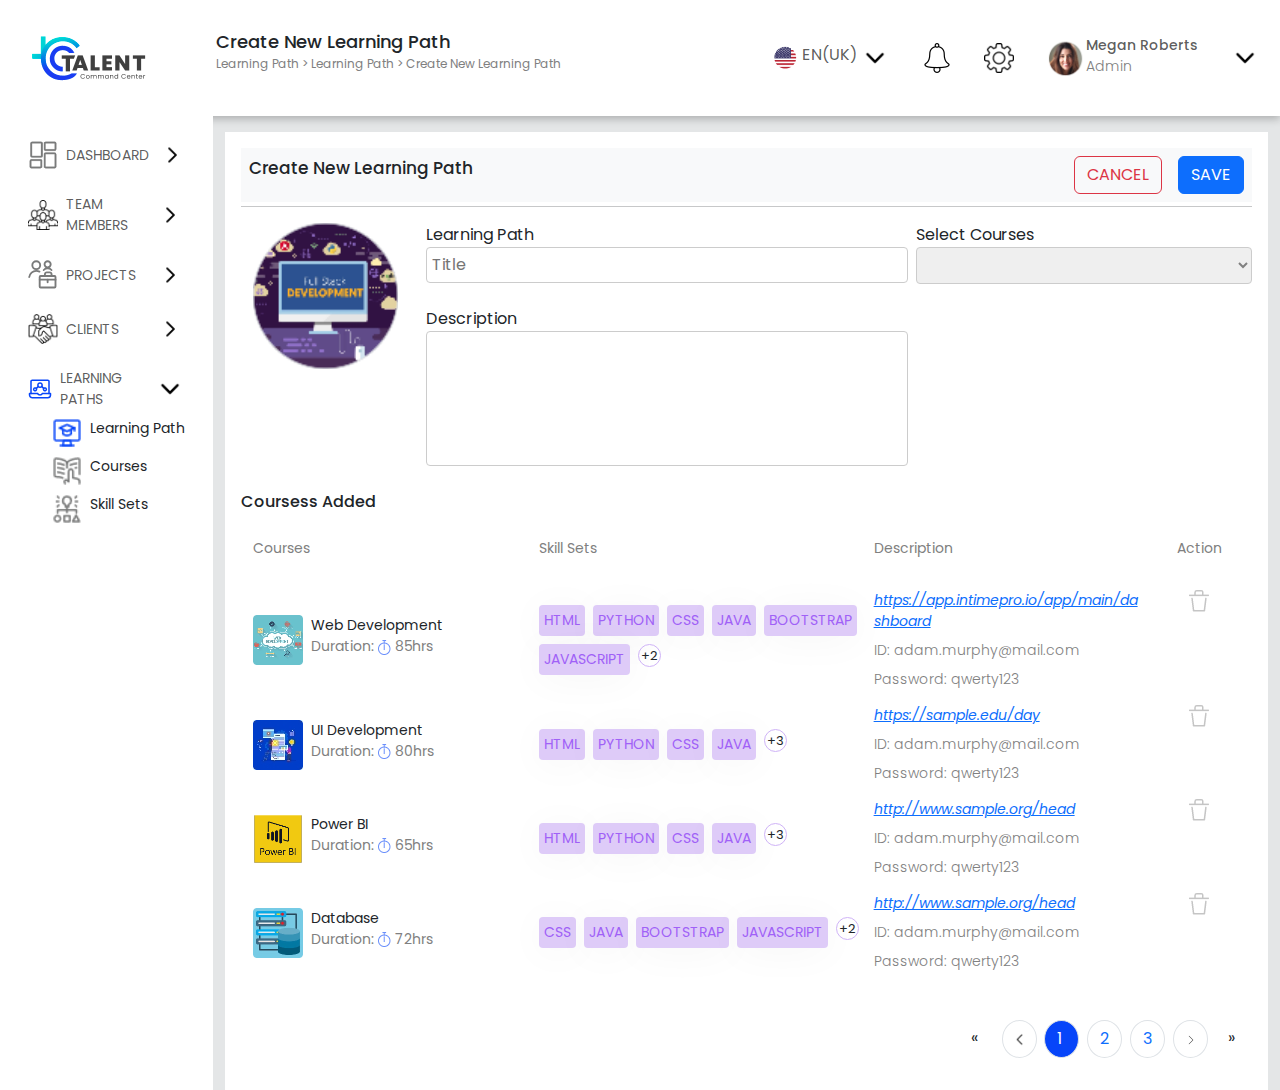
<file: index.html>
<!DOCTYPE html>
<html lang="en">

<head>
    <!-- BOOSTARP -->
    <link href="https://cdn.jsdelivr.net/npm/bootstrap@5.3.0/dist/css/bootstrap.min.css" rel="stylesheet">
    <!-- ----FONTFAMILY -->
    <link rel="preconnect" href="https://fonts.googleapis.com">
    <link rel="preconnect" href="https://fonts.gstatic.com" crossorigin>
    <link href="https://fonts.googleapis.com/css2?family=Poppins:ital,wght@0,100;0,200;0,300;0,400;0,500;0,600;0,700;0,800;0,900;1,100;1,200;1,300;1,400;1,500;1,600;1,700;1,800;1,900&display=swap" rel="stylesheet">
    <meta charset="UTF-8">
    <meta name="viewport" content="width=device-width, initial-scale=1.0">
    <title>Assignment_2</title>
    <link rel="stylesheet" href="style.css">
</head>

<body>
    <!-- --------------------TOPNAV------------------------------- -->
    <nav class="navbar  navbar-expand-lg navbar tnav">
        <div class="container-fluid d-flex">
            <a class="navbar-brand d-flex" href="#">
                <button class="navbar-toggler ms-1 me-1  d-block d-md-none " type="button" data-bs-toggle="collapse" 
                data-bs-target="#navbarNa">
                    <span class="navbar-toggler-icon"></span>
                </button>
                <div class="logo col-2">
                    <img src="images/logo_talent.png" alt="" srcset="">
                </div>
            </a>

            <div class="container ms-5 d-none d-md-block col-4">
                <p class="mb-0 navp">Create New Learning Path</p>
                <p class="navp2">Learning Path > Learning Path > Create New Learning Path</p>
            </div>

            <button class="navbar-toggler " type="button" data-bs-toggle="collapse" data-bs-target="#navbarNav">
                <span class="navbar-toggler-icon"></span>
            </button>

            <div class="collapse navbar-collapse" id="navbarNav">
                <ul
                    class="navbar-nav ms-auto d-flex flex-grow-1 flex-row align-items-start justify-content-end flex-sm-row align-items-lg-center gap-3 ">

                    <div class="nav-item">
                        <div class="images d-flex ima">
                            <a class="nav-link" href="seting.html">
                                <div class="images ima d-flex">
                                    <img src="images/flg.png" alt="" srcset="">
                                    <p style="margin: 0% 2px;">EN(UK)</p>
                                    <img src="images/down-chevron.png" alt="" srcset="">
                                </div>
                            </a>
                        </div>
                    </div>

                    <div class="nav-item">
                        <div class="images d-flex ima">
                            <a class="nav-link" href="seting.html">
                                <img src="images/icons8-notification-30.png" alt="" srcset="">
                            </a>
                        </div>
                    </div>

                    <div class="nav-item">
                        <div class="images d-flex ima">
                            <a class="nav-link" href="seting.html">
                                <img src="images/settings.png" alt="" srcset="">
                            </a>
                        </div>
                    </div>

                    <div class="nav-item">
                        <div class="images d-flex ima">
                            <a class="nav-link d-flex" href="seting.html">
                                <div class="images " style="width: 40px;">
                                    <img style="width: 100%;" src="images/image.png" alt="" srcset="">
                                </div>
                                <div class="megan">
                                    <span class="m1">Megan Roberts</span>
                                    <div>
                                        <span class="m2">Admin</span>
                                    </div>
                                </div>
                            </a>
                        </div>
                    </div>

                    <div class="nav-item">
                        <div class="images d-flex ima">
                            <a class="nav-link" href="seting.html">
                                <img src="images/down-chevron.png" alt="" srcset="">
                            </a>
                        </div>
                    </div>

                </ul>
            </div>
        </div>
    </nav>
   
    <!-----------------------------SideNav------------------------------->
   
    <div class="container-fluid  r1">
        <div class="row r1 d-flex ">
            <nav class="col-md-3 col-lg-2 navbar-expand-lg navbar sn  d-flex align-items-start p-2 " >
                <div class="container-fluid d-flex">

                    <button class="navbar-toggler ms-2 d-none d-md-block d-lg-none " type="button" data-bs-toggle="collapse" data-bs-target="#navbarNa">
                        <span class="navbar-toggler-icon"></span>
                    </button>

                <div class="col-12 d-flex flex-column align-items-start" >

                    <div class="collapse navbar-collapse ns  " id="navbarNa">
                        <ul
                        class="navbar-nav d-flex flex-column align-items-center justify-content-center gap-2 mt-2 ns  ">
                        
                            <div class="nav-item2">
                                <a class="nav-link" href="#">
                                    <div class="dash d-flex justify-content-between align-items-center gap-2">
                                        <img src="img/dashboard@2x.png" alt="" srcset="">
                                        <span>DASHBOARD</span>
                                        <div class="flex-grow-1">
                                            <img src="images/greater-than-symbol.png" alt="" srcset="">
                                        </div>
                                    </div>
                                </a>
                            </div>
                            <div class="nav-item2">
                                <a class="nav-link" href="seting.html">
                                    <div class="dash d-flex justify-content-between align-items-center gap-2">
                                        <img src="img/team.png" alt="" srcset="">
                                        <span>TEAM MEMBERS</span>
                                        <div class="flex-grow-1">
                                            <img src="images/greater-than-symbol.png" alt="" srcset="">
                                        </div>
                                    </div>
                                </a>
                            </div>
                            <div class="nav-item2">
                                <a class="nav-link" href="seting.html">
                                    <div class="dash d-flex justify-content-between align-items-center gap-2">
                                        <img src="img/dashboard.svg" alt="" srcset="">
                                        <span>PROJECTS</span>
                                        <div class="flex-grow-1">
                                            <img src="images/greater-than-symbol.png" alt="" srcset="">
                                        </div>
                                    </div>
                                </a>
                            </div>
                            <div class="nav-item2">
                                <a class="nav-link" href="seting.html">
                                    <div class="dash d-flex justify-content-between align-items-center gap-2">
                                        <img src="img/public-relation.png" alt="" srcset="">
                                        <span>CLIENTS</span>
                                        <div class="flex-grow-1">
                                            <img src="images/greater-than-symbol.png" alt="" srcset="">
                                        </div>
                                    </div>
                                </a>
                            </div>

                            <div class="nav-item2">
                                <a class="nav-link" href="seting.html">
                                    <div class="dash d-flex justify-content-between align-items-center gap-2">
                                        <img src="img/Learn_path2.png" alt="" srcset="">
                                        <span>LEARNING PATHS</span>
                                        <div class="flex-grow-1">
                                            <img src="images/down-chevron.png" alt="" srcset="">
                                        </div>
                                    </div>
                                </a>
                                <div class="d-flex flex-column gap-2 mx-2 mb-2">
                                    <div class=" dash d-flex gap-2 ms-4">
                                        <img src="img/learn_path.png" alt="" srcset="">
                                        <span>Learning Path</span>
                                        
                                    </div>
                                    <div class=" dash d-flex gap-2 ms-4">
                                        <img src="img/courses.png" alt="" srcset="">
                                        <span>Courses</span>
                                    </div>
                                    <div class=" dash d-flex gap-2 ms-4">
                                        <img src="img/skill.png" alt="" srcset="">
                                        <span>Skill Sets</span>
                                    </div>
                                </div>
                            </div>
                            
                            
                        </ul>
                    </div>
                </div>
            </div>
            </nav>

<!---------------------------------MainBody--------------------------------------- -->

            <div class="col-md-7 col-lg-9 flex-grow-1 mainform">
                
     
                <div class="mainarea  mt-3  p-3">
                    <div class="mainhead d-flex justify-content-between bg-light ">
                        <div class="mob p-2">
                            <span>
                                <p class="mb-0 navp" style="font-size: 17px;">Create New Learning Path</p>
                            </span>
                        </div>
    
                        <div class="d-flex p-2 gap-3 justify-content-center align-items-center">
                            <!-- <button class="bt cancel" type="submit">CANCEL</button> -->
                            <!-- <button class="bt savebt" type="submit">SAVE</button> -->
                            <button type="button" class="btn btn-outline-danger">CANCEL</button>
                            <button type="button" class="btn btn-primary savebt">SAVE</button>
                        </div>
                    </div>
                    <hr class="my-1">
                    <div class="profile col-12 d-flex flex-md-row flex-column gap-3 mt-3">

                        <div class="photo  col-2 d-flex  justify-content-center ">
                            <div class="photo1  col-2 d-flex justify-content-center">
                                <img src="img/Full_stack.png" alt="">
                            </div>
                        </div>

                        <div class="data flex-grow-1 d-flex gap-2">
                            <div class=" flex-grow-1 d-flex flex-column fname firstname">
                                <label class="required" for="">Learning Path</label>
                                <input type="text" placeholder="Title">

                                <div class=" flex-grow-1 d-flex flex-column  femail mt-4">
                                    <label class="required" for="">Description</label>
                                    <textarea name="" id=""></textarea>
                                    <!-- <input type="text"> -->
                                </div>
                            </div>

                            <div class=" flex-grow-1 d-flex flex-column fname lastname">
                                <label class="required" for="">Select Courses </label>
                                <select name="" id="" > 
                                    <option></option>
                                    <option value="">UI Development</option>
                                    <option value="">Web Development</option>
                                    <option value="">Database</option>
                                    <option value="">Azure</option>
                                    <option value="">UX Development</option>
                                    <option value="">Power BI</option>
                                    <option value="">Web Development</option>
                                </select>
                            </div>
                        </div>
                    </div>
                    
<!-----------------------GRID_Area------------------------------>
    
            <div class="d-flex d-lg-none d-block align-items-center my-4 ms-2 course">
                <span>Coursess Added</span> <!-- Span -->
            </div>  
<!-- ---------------Card_for_md_Screen------------------------------ -->
            <div class="container-fluid  d-lg-none d-flex mt-4 flex-wrap justify-content-center">
                <div class="card my-1" style="width: 18rem;">
                <!-- <img src="img/web_dev.png" class="card-img-top" alt="..."> -->
                <div class="card-body">
                    <h3 class="card-title">Web Development</h3>
                    <h6>Skill Sets</h6>
                <div class="d-flex flex-wrap card-text gap-2 W-100">
                                
                    <div class="skills">
                        <p>HTML</p>
                    </div>
                    <div  class="skills">
                        <p>PYTHON</p>
             
                     </div>
                    <div  class="skills">
                        <p>CSS</p>

                    </div>
            <div  class="skills">
                <p>JAVA</p>
    
            </div>
            <div  class="skills">
                <p>BOOTSTARP</p>
                
            </div>
        </div>

        <div class="d-flex flex-column pass card-text">
        <h6 class="mb-0 mt-2">Description</h6>
            <a href="#">https://app.intimepro.io/app/main/dashboard</a>
            <p class="mb-0">ID: adam.murphy@mail.com</p>
            <p class="mb-0">Password: qwerty123</p>
        </div>
        </div>
      </div>
      
      <div class="card my-1" style="width: 18rem;">
        <!-- <img src="img/web_dev.png" class="card-img-top" alt="..."> -->
        <div class="card-body">
          <h3 class="card-title">UI Development</h3>
          <h6>Skill Sets</h6>
          <div class="d-flex flex-wrap card-text gap-2 W-100">
                                
            <div class="skills">
                <p>HTML</p>
            </div>
            <div  class="skills">
                <p>PYTHON</p>
             
            </div>
            <div  class="skills">
                <p>CSS</p>

            </div>
            <div  class="skills">
                <p>JAVA</p>
    
            </div>
        </div>

        <div class="d-flex flex-column pass card-text">
        <h6 class="mb-0 mt-2">Description</h6>
            <a href="#">http://www.sample.rdu/day</a>
            <p class="mb-0">ID: adam.murphy@mail.com</p>
            <p class="mb-0">Password: qwerty123</p>
        </div>
        </div>
      </div>
      
      <div class="card" style="width: 18rem;">
        <!-- <img src="img/web_dev.png" class="card-img-top" alt="..."> -->
        <div class="card-body">
          <h3 class="card-title">Power BI</h3>
          <h6>Skill Sets</h6>
          <div class="d-flex flex-wrap card-text gap-2 W-100">
                                
            <div class="skills">
                <p>HTML</p>
            </div>
            <div  class="skills">
                <p>PYTHON</p>
             
            </div>
            <div  class="skills">
                <p>CSS</p>

            </div>
            <div  class="skills">
                <p>JAVA</p>
    
            </div>
          
        </div>

        <div class="d-flex flex-column pass card-text">
        <h6 class="mb-0 mt-2">Description</h6>
            <a href="#">https://app.intimepro.io/app/main/dashboard</a>
            <p class="mb-0">ID: adam.murphy@mail.com</p>
            <p class="mb-0">Password: qwerty123</p>
        </div>
        </div>
      </div>
      <div class="card" style="width: 18rem;">
        <!-- <img src="img/web_dev.png" class="card-img-top" alt="..."> -->
        <div class="card-body">
          <h3 class="card-title">Database</h3>
          <h6>Skill Sets</h6>
          <div class="d-flex flex-wrap card-text gap-2 W-100">
                                
            <div  class="skills">
                <p>CSS</p>

            </div>
            <div  class="skills">
                <p>JAVA</p>
    
            </div>
            <div  class="skills">
                <p>BOOTSTARP</p>
                
            </div>
        </div>

        <div class="d-flex flex-column pass card-text">
        <h6 class="mb-0 mt-2">Description</h6>
            <a href="#">http://www.sample.org/head</a>
            <p class="mb-0">ID: adam.murphy@mail.com</p>
            <p class="mb-0">Password: qwerty123</p>
        </div>
        </div>
      </div>
</div>
<!-- ---------------------------Grif_lg_screen--------------------------->
                    
                    <div class="d-flex d-none d-lg-block align-items-center my-4 course">
                        <span>Coursess Added</span> <!-- Span -->
                    </div>
                    
                <div class="container cont d-none d-lg-grid ">

                        <div class="form">
                            <div>
                                <p>Courses</p>
                            </div>
                        </div>

                        <div class="form ">
                            <div>
                                <p>Skill Sets</p>
                            </div>
                        </div>

                        <div class="form ">
                            <div>
                                <p>Description</p>
                            </div>
                        </div>

                        <div class="form d-flex justify-content-center">
                            <div>
                                <p>Action</p>
                            </div>
                        </div>
                  
                        <div class="form_details d-flex justify-content-start align-items-center">
                            <div class="d-flex gap-2">
                                <div class="">
                                    <img src="img/web_dev.png" alt="" srcset="">
                                </div>

                                <div class=" d-flex flex-column flex-wrap ">
                                    <div><p class="mb-0">Web Development</p></div>
                                    <div><span>Duration: </span><img src="img/timer.png" alt=""> <span>85hrs</span></div>
                                </div>
                            </div>
                        </div>
             
                        <div class="form_details d-flex justify-content-start    align-items-center">
                            <div class="d-flex gap-2 flex-wrap">
                                
                                <div class="skills">
                                    <span>HTML</span>
                                </div>
                                <div  class="skills">
                                    <span>PYTHON</span>
                                </div>
                                <div  class="skills">
                                    <span>CSS</span>
                                </div>
                                <div  class="skills">
                                    <span>JAVA</span>
                                </div>
                                <div  class="skills">
                                    <span>BOOTSTRAP</span>
                                </div>
                                <div  class="skills">
                                    <span>JAVASCRIPT</span>
                                </div>
                                <div  class="skill2 d-flex justify-content-center align-items-center">
                                    <p class="skills2 mb-0">+2</p>
                                </div>
                            </div>
                         </div>
                        
                        <div class="form_details ">
                            <div class="d-flex  flex-column gap-2 pass flex-wrap">
                                <a href="#">https://app.intimepro.io/app/main/dashboard</a>
                                <p class="mb-0">ID: adam.murphy@mail.com</p>
                                <p class="mb-0">Password: qwerty123</p>
                            </div>
                        </div>

                        <div class="form_details d-flex justify-content-center align-items-start flex-wrap">
                            <img src="img/delete.png" alt="">
                        </div>
                        
                        <div class="form_details d-flex justify-content-start align-items-center">
                            <div class="d-flex gap-2">
                                <div class="">
                                    <img src="img/Group 192701.jpg" alt="" srcset="">
                                </div>

                                <div class="">
                                    <div><p class="mb-0">UI Development</p></div>
                                    <div><span>Duration: </span><img src="img/timer.png" alt=""> <span>80hrs</span></div>
                                </div>
                            </div>
                        </div>
             
                        <div class="form_details d-flex justify-content-start align-items-center">
                            <div class="d-flex gap-2 ">
                                
                                <div class="skills">
                                    <span>HTML</span>
                                </div>
                                <div  class="skills">
                                    <span>PYTHON</span>
                                </div>
                                <div  class="skills">
                                    <span>CSS</span>
                                </div>
                                <div  class="skills">
                                    <span>JAVA</span>
                                </div>
                        
                                <div  class="skill2 d-flex justify-content-center align-items-center">
                                    <p class="skills2 mb-0">+3</p>
                                </div>
                            </div>
                         </div>
                        
                        <div class="form_details">
                            <div class="d-flex flex-column gap-2 pass flex-wrap">
                                <a href="#">https://sample.edu/day</a>
                                <p class="mb-0">ID: adam.murphy@mail.com</p>
                                <p class="mb-0">Password: qwerty123</p>
                            </div>
                        </div>

                        <div class="form_details d-flex justify-content-center align-items-start flex-wrap">
                            <img src="img/delete.png" alt="">
                        </div>
                        <div class="form_details d-flex justify-content-start align-items-center">
                            <div class="d-flex gap-2">
                                <div class="">
                                    <img src="img/power_bi.png" alt="" srcset="">
                                </div>

                                <div class="">
                                    <div><p class="mb-0">Power BI</p></div>
                                    <div><span>Duration: </span><img src="img/timer.png" alt=""> <span>65hrs</span></div>
                                </div>
                            </div>
                        </div>
             
                        <div class="form_details d-flex justify-content-start align-items-center">
                            <div class="d-flex gap-2 ">
                                
                                <div class="skills">
                                    <span>HTML</span>
                                </div>
                                <div  class="skills">
                                    <span>PYTHON</span>
                                </div>
                                <div  class="skills">
                                    <span>CSS</span>
                                </div>
                                <div  class="skills">
                                    <span>JAVA</span>
                                </div>
                          
                                <div  class="skill2 d-flex justify-content-center align-items-center">
                                    <p class="skills2 mb-0">+3</p>
                                </div>
                            </div>
                         </div>
                        
                        <div class="form_details">
                            <div class="d-flex flex-column gap-2 pass flex-wrap">
                                <a href="#">http://www.sample.org/head</a>
                                <p class="mb-0">ID: adam.murphy@mail.com</p>
                                <p class="mb-0">Password: qwerty123</p>
                            </div>
                        </div>

                        <div class="form_details d-flex justify-content-center align-items-start flex-wrap">
                            <img src="img/delete.png" alt="">
                        </div>
                        <div class="form_details d-flex justify-content-start align-items-center">
                            <div class="d-flex gap-2">
                                <div class="">
                                    <img src="img/database.png" alt="" srcset="">
                                </div>

                                <div class="">
                                    <div><p class="mb-0">Database</p></div>
                                    <div><span>Duration: </span><img src="img/timer.png" alt=""> <span>72hrs</span></div>
                                </div>
                            </div>
                        </div>
             
                        <div class="form_details d-flex justify-content-start align-items-center">
                            <div class="d-flex gap-2 ">
                                
                                <div  class="skills">
                                    <span>CSS</span>
                                </div>
                                <div  class="skills">
                                    <span>JAVA</span>
                                </div>
                                <div  class="skills">
                                    <span>BOOTSTRAP</span>
                                </div>
                                <div  class="skills">
                                    <span>JAVASCRIPT</span>
                                </div>
                                <div  class="skill2 d-flex justify-content-center align-items-center">
                                    <p class="skills2 mb-0">+2</p>
                                </div>
                            </div>
                         </div>
                        
                        <div class="form_details">
                            <div class="d-flex flex-column gap-2 pass flex-wrap ">
                                <a href="#">http://www.sample.org/head</a>
                                <p class="mb-0">ID: adam.murphy@mail.com</p>
                                <p class="mb-0">Password: qwerty123</p>
                            </div>
                        </div>

                        <div class="form_details d-flex justify-content-center align-items-start flex-wrap">
                            <img src="img/delete.png" alt="">
                        </div>
                </div>
                
<!-- ------------------Pagignation----------------------- -->

                <nav aria-label="Page navigation example" class="mt-5 d-flex flex-wrap" style="float:right">
                    <ul class="pagination justify-content-end gap-2 pageing">
                      
                        <li class="page-item">
                            <a class="page-link" href="#" aria-label="Previous">
                              <span aria-hidden="true" class="text-dark">&laquo;</span>
                            </a>
                          </li>
                     
                        <li class="page-item  d-flex justify-content-center">
                            <a class="page-link pp d-flex justify-content-center align-items-center"><img src="img/left-chevron.png" alt=""></a>
                       </li>

                      <li class="page-item p"><a class="page-link p1" href="#">1</a></li>
                      <li class="page-item p"><a class="page-link" href="#">2</a></li>
                      <li class="page-item p"><a class="page-link" href="#">3</a></li>
                     
                      <li class="page-item ">
                        <a class="page-link"><img src="img/icons8-right-chevron-10.png" alt=""></a>
                      </li>
                      
                      <li class="page-item">
                        <a class="page-link" href="#" aria-label="Next">
                            <span aria-hidden="true" class="text-dark ">&raquo;</span>
                          </a>
                      </li>
                    </ul>
                  </nav>

            </div>
        </div>
    </div>
    </div>
    </div>

</body>
<script src="https://cdn.jsdelivr.net/npm/bootstrap@5.3.0/dist/js/bootstrap.bundle.min.js"></script>
</html>
</file>
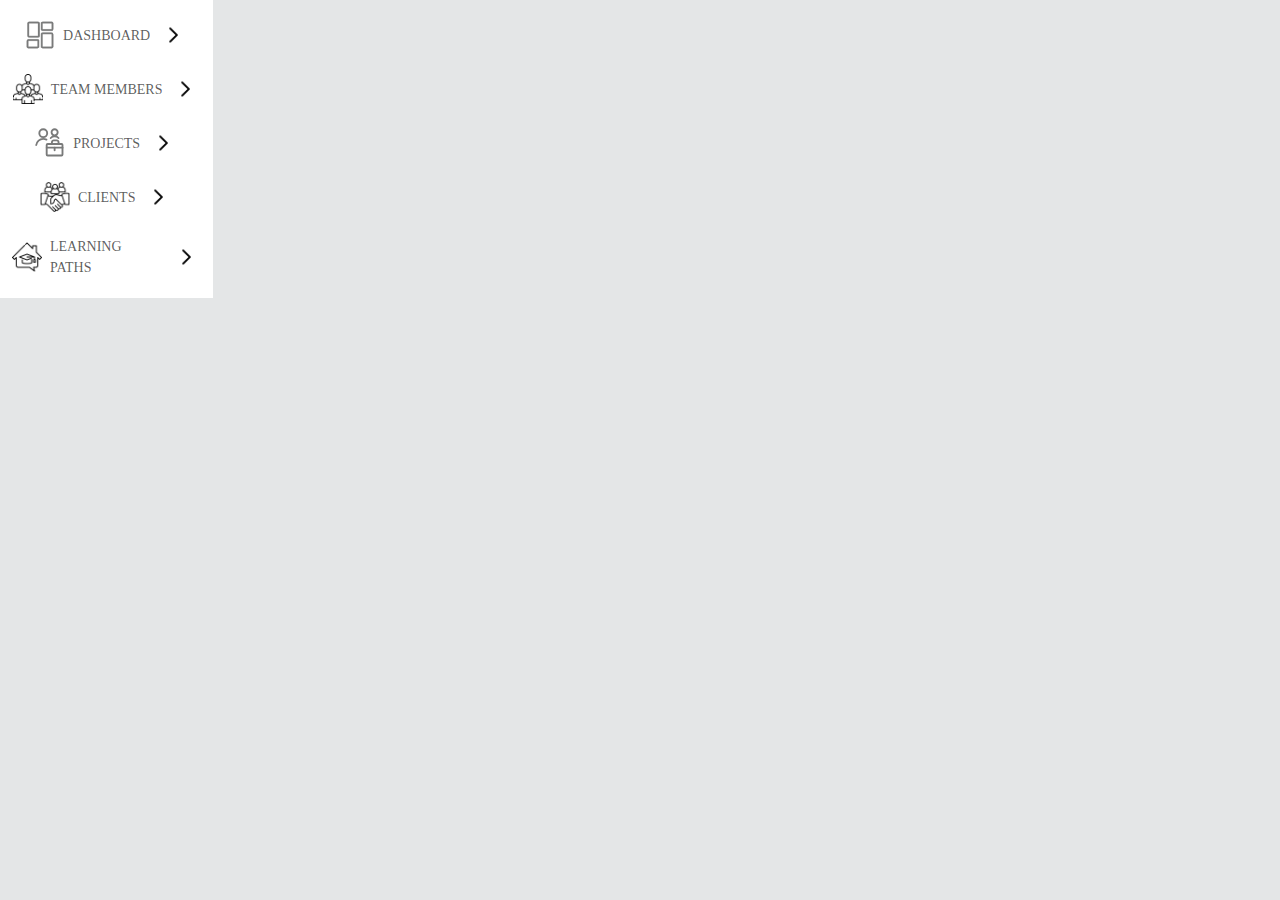
<file: FF.html>
<!DOCTYPE html>
<html lang="en">
<head>
    <meta charset="UTF-8">
    <link href="https://cdn.jsdelivr.net/npm/bootstrap@5.3.0/dist/css/bootstrap.min.css" rel="stylesheet">
<link rel="stylesheet" href="style.css">
    <meta name="viewport" content="width=device-width, initial-scale=1.0">
    <title>Document</title>
</head>
<body>

    <nav class="navbar-expand-lg navbar col-2  ">

        <button class="navbar-toggler " type="button" data-bs-toggle="collapse" data-bs-target="#navbarNav">
            <span class="navbar-toggler-icon"></span>
        </button>
        
        <div class="col-12 d-flex flex-column align-items-center">
        
            <div class="collapse navbar-collapse ns" id="navbarNav">
                <ul class="navbar-nav d-flex flex-column align-items-center justify-content-center gap-2 p-1 ns ">

                    <div class="nav-item">
                            <a class="nav-link" href="seting.html">     
                                <div class="dash d-flex justify-content-between align-items-center gap-2">
                                    <img src="img/dashboard@2x.png" alt="" srcset="">
                                    <span>DASHBOARD</span>
                                    <div class="flex-grow-1">
                                        <img  src="images/greater-than-symbol.png" alt="" srcset="">
                                    </div>
                                </div>
                        </a>
                    </div>
                    <div class="nav-item">
                            <a class="nav-link" href="seting.html">     
                                <div class="dash d-flex justify-content-between align-items-center gap-2">
                                    <img src="img/team.png" alt="" srcset="">
                                    <span>TEAM MEMBERS</span>
                                    <div class="flex-grow-1">
                                        <img  src="images/greater-than-symbol.png" alt="" srcset="">
                                    </div>
                                </div>
                        </a>
                    </div>
                    <div class="nav-item">
                            <a class="nav-link" href="seting.html">     
                                <div class="dash d-flex justify-content-between align-items-center gap-2">
                                    <img src="img/dashboard.svg" alt="" srcset="">
                                    <span>PROJECTS</span>
                                    <div class="flex-grow-1">
                                        <img  src="images/greater-than-symbol.png" alt="" srcset="">
                                    </div>
                                </div>
                        </a>
                    </div>
                    <div class="nav-item">
                            <a class="nav-link" href="seting.html">     
                                <div class="dash d-flex justify-content-between align-items-center gap-2">
                                    <img src="img/public-relation.png" alt="" srcset="">
                                    <span>CLIENTS</span>
                                    <div class="flex-grow-1">
                                        <img  src="images/greater-than-symbol.png" alt="" srcset="">
                                    </div>
                                </div>
                        </a>
                    </div>

                    <div class="nav-item">
                            <a class="nav-link" href="seting.html">     
                                <div class="dash d-flex justify-content-between align-items-center gap-2">
                                    <img src="img/online-education.png" alt="" srcset="">
                                    <span>LEARNING PATHS</span>
                                    <div class="flex-grow-1">
                                        <img  src="images/greater-than-symbol.png" alt="" srcset="">
                                    </div>
                                </div>
                        </a>
                    </div>

                </ul>
            </div>
        </div>
    </nav>

    
</body>
<script src="https://cdn.jsdelivr.net/npm/bootstrap@5.3.0/dist/js/bootstrap.bundle.min.js"></script>

</html>
</file>
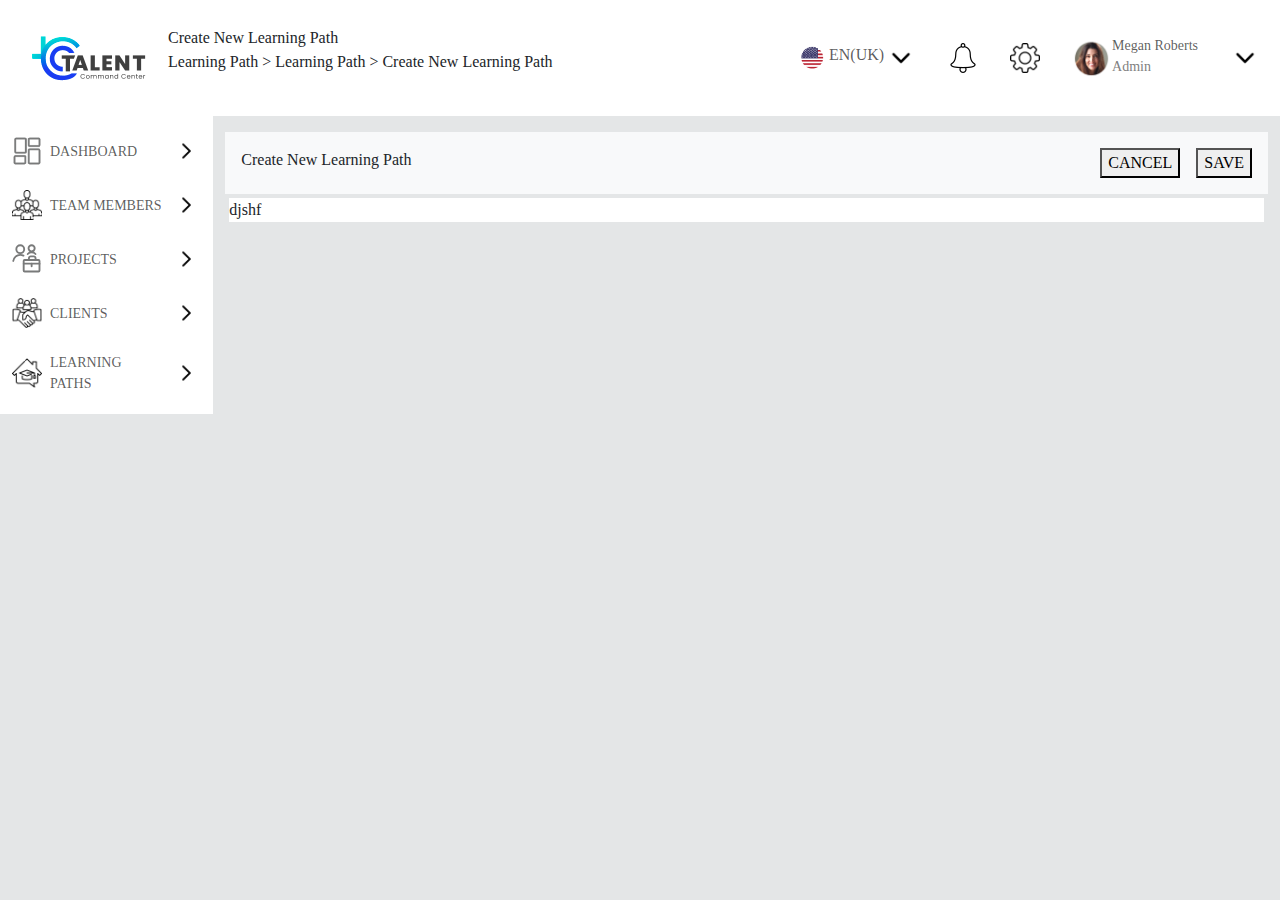
<file: index1.html>
<!DOCTYPE html>
<html lang="en">
<head>
    <!-- BOOSTARP -->
    <link href="https://cdn.jsdelivr.net/npm/bootstrap@5.3.0/dist/css/bootstrap.min.css" rel="stylesheet">
    <meta charset="UTF-8">
    <meta name="viewport" content="width=device-width, initial-scale=1.0">
    <title>Assignment_2</title>
    <link rel="stylesheet" href="style.css">
</head>

<body>
<!-- --------------------TOPNAV------------------------------- -->
    <nav class="navbar navbar-expand-lg navbar">
        <div class="container-fluid d-flex">
         <a class="navbar-brand" href="#">  

            <div class="logo col-1">
                <img src="images/logo_talent.png" alt="" srcset="">
            </div>
         </a>
        
         <div class="container col-4">
            <p class="mb-0">Create New Learning Path</p> 
            <p>Learning Path > Learning Path > Create New Learning Path</p>
         </div>
        
            <button class="navbar-toggler" type="button" data-bs-toggle="collapse" data-bs-target="#navbarNav">
                <span class="navbar-toggler-icon"></span>
            </button>

            <div class="collapse navbar-collapse" id="navbarNav">
                <ul class="navbar-nav ms-auto d-flex flex-row align-items-start justify-content-center flex-sm-row align-items-lg-center gap-3 ">

                    <div class="nav-item">
                        <div class="images d-flex ima">
                            <a class="nav-link" href="seting.html">     
                                <div class="images ima d-flex">
                                    <img src="images/flg.png" alt="" srcset="">
                                    <p style="margin: 0% 2px;">EN(UK)</p>
                                    <img src="images/down-chevron.png" alt="" srcset="">
                                </div>
                        </a>
                        </div>
                    </div>

                    <div class="nav-item">
                        <div class="images d-flex ima">
                            <a class="nav-link" href="seting.html">     
                            <img src="images/icons8-notification-30.png" alt="" srcset="">
                        </a>
                        </div>
                    </div>
                    
                    <div class="nav-item">
                        <div class="images d-flex ima">
                            <a class="nav-link" href="seting.html">     
                            <img src="images/settings.png" alt="" srcset="">
                        </a>
                        </div>
                    </div>
                    
                    <div class="nav-item">
                        <div class="images d-flex ima">
                            <a class="nav-link d-flex" href="seting.html">     
                                <div class="images " style="width: 40px;">
                                    <img style="width: 100%;" src="images/image.png" alt="" srcset="">
                                </div>
                                <div class="megan">
                                    <span class="m1" >Megan Roberts</span>
                                    <div>
                                        <span class="m2" >Admin</span>
                                    </div>
                                </div>
                            </a>
                        </div>
                    </div>

                    <div class="nav-item">
                        <div class="images d-flex ima">
                            <a class="nav-link" href="seting.html">     
                                <img src="images/down-chevron.png" alt="" srcset="">
                        </a>
                        </div>
                    </div>
                    
                </ul>
            </div>
        </div>
    </nav>
<!-- ---------------SideNav----------------------- -->
<div class="container-fluid">
    <div class="row">
        <nav class="col-md-3 col-lg-2 navbar-expand-lg navbar ">

            <button class="navbar-toggler " type="button" data-bs-toggle="collapse" data-bs-target="#navbarNa">
                <span class="navbar-toggler-icon"></span>
            </button>
            
            <div class="col-12 d-flex flex-column align-items-center">
            
                <div class="collapse navbar-collapse ns" id="navbarNa">
                    <ul class="navbar-nav d-flex flex-column align-items-center justify-content-center gap-2 p-1 ns ">
    
                        <div class="nav-item2">
                                <a class="nav-link" href="#">     
                                    <div class="dash d-flex justify-content-between align-items-center gap-2">
                                        <img src="img/dashboard@2x.png" alt="" srcset="">
                                        <span>DASHBOARD</span>
                                        <div class="flex-grow-1">
                                            <img  src="images/greater-than-symbol.png" alt="" srcset="">
                                        </div>
                                    </div>
                            </a>
                        </div>
                        <div class="nav-item2">
                                <a class="nav-link" href="seting.html">     
                                    <div class="dash d-flex justify-content-between align-items-center gap-2">
                                        <img src="img/team.png" alt="" srcset="">
                                        <span>TEAM MEMBERS</span>
                                        <div class="flex-grow-1">
                                            <img  src="images/greater-than-symbol.png" alt="" srcset="">
                                        </div>
                                    </div>
                            </a>
                        </div>
                        <div class="nav-item2">
                                <a class="nav-link" href="seting.html">     
                                    <div class="dash d-flex justify-content-between align-items-center gap-2">
                                        <img src="img/dashboard.svg" alt="" srcset="">
                                        <span>PROJECTS</span>
                                        <div class="flex-grow-1">
                                            <img  src="images/greater-than-symbol.png" alt="" srcset="">
                                        </div>
                                    </div>
                            </a>
                        </div>
                        <div class="nav-item2">
                                <a class="nav-link" href="seting.html">     
                                    <div class="dash d-flex justify-content-between align-items-center gap-2">
                                        <img src="img/public-relation.png" alt="" srcset="">
                                        <span>CLIENTS</span>
                                        <div class="flex-grow-1">
                                            <img  src="images/greater-than-symbol.png" alt="" srcset="">
                                        </div>
                                    </div>
                            </a>
                        </div>
    
                        <div class="nav-item2">
                                <a class="nav-link" href="seting.html">     
                                    <div class="dash d-flex justify-content-between align-items-center gap-2">
                                        <img src="img/online-education.png" alt="" srcset="">
                                        <span>LEARNING PATHS</span>
                                        <div class="flex-grow-1">
                                            <img  src="images/greater-than-symbol.png" alt="" srcset="">
                                        </div>
                                    </div>
                            </a>
                        </div>
    
                    </ul>
                </div>
            </div>
        </nav>

<!-- --------------------------------MainBody--------------------------------------- -->
<div class="col-md-7 col-lg-9 flex-grow-1 mainform">

    <div class="mainhead d-flex justify-content-between bg-light mt-3">
        <div class="mob p-3" >
            <span><p class="mb-0">Create New Learning Path</p></span>
        </div>
        
        <div class="d-flex p-3 gap-3 justify-content-center align-items-center">
            <button class="bt cancel" type="submit">CANCEL</button>
            <button class="bt savebt" type="submit">SAVE</button>
        </div>
        <!-- <hr class="mb-1 mt-0"> -->
        </div>
        <div class="mainarea mx-1 mt-1 my-2">

            djshf
        </div>
    </div>
    </div>
    </div>

</body>
<script src="https://cdn.jsdelivr.net/npm/bootstrap@5.3.0/dist/js/bootstrap.bundle.min.js"></script>
</html>
</file>
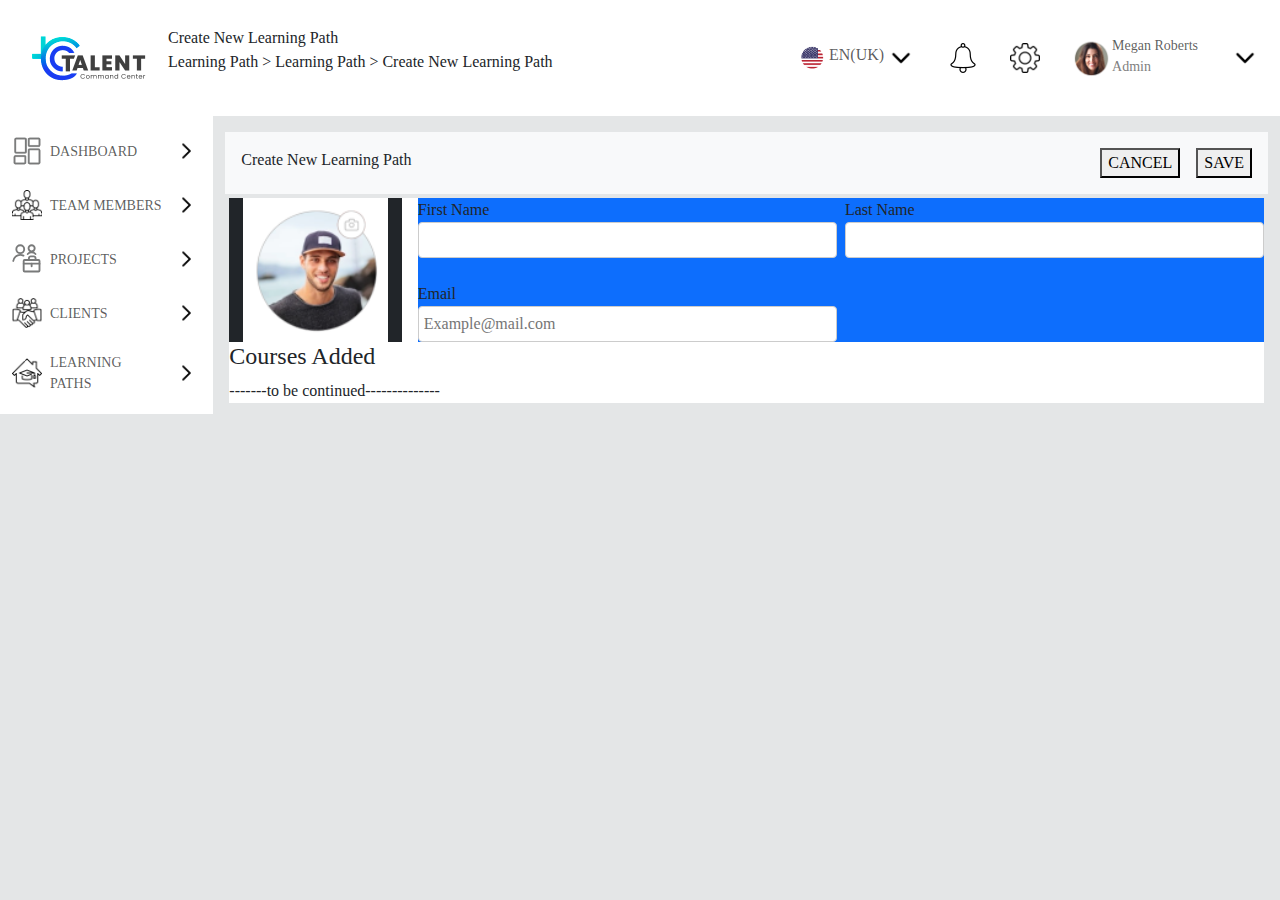
<file: main.html>
<!DOCTYPE html>
<html lang="en">
<head>
    <!-- BOOSTARP -->
    <link href="https://cdn.jsdelivr.net/npm/bootstrap@5.3.0/dist/css/bootstrap.min.css" rel="stylesheet">
    <meta charset="UTF-8">
    <meta name="viewport" content="width=device-width, initial-scale=1.0">
    <title>Dummy_Site</title>
    <link rel="stylesheet" href="style.css">
</head>

<body>
<!-- --------------------TOPNAV------------------------------- -->
    <nav class="navbar navbar-expand-lg navbar">
        <div class="container-fluid d-flex">
         <a class="navbar-brand" href="#">  

            <div class="logo col-1">
                <img src="images/logo_talent.png" alt="" srcset="">
            </div>
         </a>
        
         <div class="container col-4">
            <p class="mb-0">Create New Learning Path</p> 
            <p>Learning Path > Learning Path > Create New Learning Path</p>
         </div>
        
            <button class="navbar-toggler" type="button" data-bs-toggle="collapse" data-bs-target="#navbarNav">
                <span class="navbar-toggler-icon"></span>
            </button>

            <div class="collapse navbar-collapse" id="navbarNav">
                <ul class="navbar-nav ms-auto d-flex flex-row align-items-start justify-content-center flex-sm-row align-items-lg-center gap-3 ">

                    <div class="nav-item">
                        <div class="images d-flex ima">
                            <a class="nav-link" href="seting.html">     
                                <div class="images ima d-flex">
                                    <img src="images/flg.png" alt="" srcset="">
                                    <p style="margin: 0% 2px;">EN(UK)</p>
                                    <img src="images/down-chevron.png" alt="" srcset="">
                                </div>
                        </a>
                        </div>
                    </div>

                    <div class="nav-item">
                        <div class="images d-flex ima">
                            <a class="nav-link" href="seting.html">     
                            <img src="images/icons8-notification-30.png" alt="" srcset="">
                        </a>
                        </div>
                    </div>
                    
                    <div class="nav-item">
                        <div class="images d-flex ima">
                            <a class="nav-link" href="seting.html">     
                            <img src="images/settings.png" alt="" srcset="">
                        </a>
                        </div>
                    </div>
                    
                    <div class="nav-item">
                        <div class="images d-flex ima">
                            <a class="nav-link d-flex" href="seting.html">     
                                <div class="images " style="width: 40px;">
                                    <img style="width: 100%;" src="images/image.png" alt="" srcset="">
                                </div>
                                <div class="megan">
                                    <span class="m1" >Megan Roberts</span>
                                    <div>
                                        <span class="m2" >Admin</span>
                                    </div>
                                </div>
                            </a>
                        </div>
                    </div>

                    <div class="nav-item">
                        <div class="images d-flex ima">
                            <a class="nav-link" href="seting.html">     
                                <img src="images/down-chevron.png" alt="" srcset="">
                        </a>
                        </div>
                    </div>
                    
                </ul>
            </div>
        </div>
    </nav>
<!-- ---------------SideNav----------------------- -->
<div class="container-fluid">
    <div class="row">
        <nav class="col-md-3 col-lg-2 navbar-expand-lg navbar ">

            <button class="navbar-toggler " type="button" data-bs-toggle="collapse" data-bs-target="#navbarNa">
                <span class="navbar-toggler-icon"></span>
            </button>
            
            <div class="col-12 d-flex flex-column align-items-center">
            
                <div class="collapse navbar-collapse ns" id="navbarNa">
                    <ul class="navbar-nav d-flex flex-column align-items-center justify-content-center gap-2 p-1 ns ">
    
                        <div class="nav-item2">
                                <a class="nav-link" href="#">     
                                    <div class="dash d-flex justify-content-between align-items-center gap-2">
                                        <img src="img/dashboard@2x.png" alt="" srcset="">
                                        <span>DASHBOARD</span>
                                        <div class="flex-grow-1">
                                            <img  src="images/greater-than-symbol.png" alt="" srcset="">
                                        </div>
                                    </div>
                            </a>
                        </div>
                        <div class="nav-item2">
                                <a class="nav-link" href="seting.html">     
                                    <div class="dash d-flex justify-content-between align-items-center gap-2">
                                        <img src="img/team.png" alt="" srcset="">
                                        <span>TEAM MEMBERS</span>
                                        <div class="flex-grow-1">
                                            <img  src="images/greater-than-symbol.png" alt="" srcset="">
                                        </div>
                                    </div>
                            </a>
                        </div>
                        <div class="nav-item2">
                                <a class="nav-link" href="seting.html">     
                                    <div class="dash d-flex justify-content-between align-items-center gap-2">
                                        <img src="img/dashboard.svg" alt="" srcset="">
                                        <span>PROJECTS</span>
                                        <div class="flex-grow-1">
                                            <img  src="images/greater-than-symbol.png" alt="" srcset="">
                                        </div>
                                    </div>
                            </a>
                        </div>
                        <div class="nav-item2">
                                <a class="nav-link" href="seting.html">     
                                    <div class="dash d-flex justify-content-between align-items-center gap-2">
                                        <img src="img/public-relation.png" alt="" srcset="">
                                        <span>CLIENTS</span>
                                        <div class="flex-grow-1">
                                            <img  src="images/greater-than-symbol.png" alt="" srcset="">
                                        </div>
                                    </div>
                            </a>
                        </div>
    
                        <div class="nav-item2">
                                <a class="nav-link" href="seting.html">     
                                    <div class="dash d-flex justify-content-between align-items-center gap-2">
                                        <img src="img/online-education.png" alt="" srcset="">
                                        <span>LEARNING PATHS</span>
                                        <div class="flex-grow-1">
                                            <img  src="images/greater-than-symbol.png" alt="" srcset="">
                                        </div>
                                    </div>
                            </a>
                        </div>
    
                    </ul>
                </div>
            </div>
        </nav>

<!-- --------------------------------MainBody--------------------------------------- -->
<div class="col-md-7 col-lg-9 flex-grow-1 mainform">

     <div class="mainhead d-flex justify-content-between bg-light mt-3">
            <div class="mob p-3" >
                <span><p class="mb-0">Create New Learning Path</p></span>
            </div>
        
            <div class="d-flex p-3 gap-3 justify-content-center align-items-center">
                <button class="bt cancel" type="submit">CANCEL</button>
                <button class="bt savebt" type="submit">SAVE</button>
            </div>
     </div>

        <div class="mainarea mx-1 mt-1 my-2">

            <div class="profile col-12 d-flex gap-3">

                    <div class="photo bg-dark col-2 d-flex justify-content-center ">
                        <div class=" col-2 d-flex justify-content-center">
                            <img src="images/profile.png" alt="">
                        </div>
                    </div>

                    <div class="data bg-primary flex-grow-1 d-flex gap-2">
                        <div class=" flex-grow-1 d-flex flex-column fname firstname">
                            <label class="required" for="">First Name </label>
                            <input type="text" >

                            <div class=" flex-grow-1 d-flex flex-column  femail mt-4">
                                <label class="required" for="">Email</label>
                                <input  type="text"placeholder="Example@mail.com">
                            </div>
                        </div>
                        <div class=" flex-grow-1 d-flex flex-column fname lastname">
                            <label class="required" for="">Last Name </label>
                            <input type="text">
                        </div>
                    </div>
            </div>

            <h4>Courses Added</h4>
            -------to be continued--------------






        </div>
    </div>
</div>
</div>
</div>

</body>
<script src="https://cdn.jsdelivr.net/npm/bootstrap@5.3.0/dist/js/bootstrap.bundle.min.js"></script>
</html>
</file>
<file: style.css>
.ima img{
    width: 20px;
    color: aliceblue;
}
.logo
{
    width: 10vw;
    height: 10vh;
    display: flex;
    align-items: center;
    justify-content: flex-start;
}

body{
    background-color: rgb(228, 230, 231);
    font-family: "Poppins", serif;
}
.tnav
{
    background-color: #fff;
    /* height: 10vh; */
    /* z-index: 9; */
    /* position: relative; */
    box-shadow: rgba(0, 0, 0, 0.24) 0px 3px 8px;


}
.navbar
{
    background-color: #fff;

}
.ns
{
    width: 100%;
}

.ima img
{
    width: 30px;
}
.navp
{
    font-size: 18px;
    font-weight: 500;
}
.navp2
{
    font-size: 12px;
    color: gray;
    font-weight: 400;
}

.megan
{
    font-size: 14px;
    font-weight: 500;
}

.m2
{
    color: gray;
    font-weight: 300;
}

/* --------------------------Sidebar------------------------------ */

.sidebar {
    min-width: 240px;
    padding-top: 1rem;
    display: flex;
        flex-direction: column;
        font-size: 14px;

    }
    .dash
    {
        width: 100%;
        font-size: 14px;
        font-weight: 400;
    }
    
    .nav-item2
    {
        width: 100%;
    }
    .nav-item2 a{
        width: 100%;
    }
    
    .dash img
    {
        width: 30px;
        float: right;
    }
   
/* ---------------------Main------------------- */

label
{
    font-size: 16px;
    font-weight: 400;
}
textarea {
    resize: none;
}
input, select ,textarea{
    width: 100%;
    padding: 5px;
    border: 1px solid #ccc;
    border-radius: 4px;
    color: gray;
}
/* .bt
{
    padding: 3%;
    border-radius: 0.4em;
    cursor: pointer;
}

.cancel
{
    color: red;
    border: 1px solid red;
}

.savebt
{
    width: 80px;
    color: white;
    background-color: rgb(97, 139, 218);
    outline: none;
    border-style: none;
} 
/* .savebt:hover
{
    background-color:#0745F9;
} */
.mainhead
{
    /* box-shadow: 0px 2px 3px rgba(0, 0, 0, 0.4); */
}
.mainarea
{
    background-color: #fff;
    overflow-y: auto;
}
.femail textarea
{
    height: 15vh;
}
.photo1 img
{
    height: 60%;
}

/* .mainform
{
    box-shadow: 3px 0px 8px rgba(0, 0, 0, 0.24);

} */

/* -------------------------Grid----------------------------- */
.course span
{
    font-weight: 500;
}

.form p
{
    color: gray;
    font-weight: 400;
}
.form_details span
{
    color: gray;
}
.form_details a
{
    font-style: italic;
}
.pass p
{
    color: gray;
    font-weight: 300;
}
.cont
{
    display: grid;
    grid-template-columns: repeat(3,1fr) 0.3fr ;
    gap: 15px;
    font-size: 14px;
    /* width: 100%; */
}
.pass a {
    word-break: break-word;  /* Ensures long words break */
    overflow-wrap: break-word; /* Ensures wrapping */
    display: block; /* Makes <a> behave like a block element */
}

.form
{
    display: flex;
    /* background: #a3d0ee 0% 0% no-repeat padding-box; */
    opacity: 1;
}

.skills
{
background:  #decbf8 ;
box-shadow: 0px 4px 40px #0000000A;
border-radius: 4px;
padding: 5px;
font-size: 14px;
}
.skills span
{
    color: #A061F7;
}

.skill2
{
    width: 23px;
    height: 23px;
    /* background-color: aqua; */   
    border-radius: 50%;
    border:1px solid #cfb3f7 ;
}

.skill2 p
{
    font-size: 13px;
}

.pp img
{
    width: 15PX;   
    border-radius: 50%; 

}

.pageing a ,li
{
    border-radius: 50%; 
    width: 35PX;   
}
.p1
{
    background-color: #0745F9  !important;
    color: #fff;
}
.page-item:last-child .page-link {
    border: none !important;

}

.page-item:first-child .page-link {
    border: none !important;
}



@media (max-width: 767px) {
    .photo1 img {
      height: 100%;
    }

    .photo
    {
        align-self: center;
    }
 
}
  
  @media (max-width:321px)
  {
    .mob
    {
        display: none;
    }
    .mainhead
    {
        justify-content: center !important;
    }
    .data
    {
        flex-direction: column;
    }
    .p
    {
        display: none;
    }
    .pageing
    {
        justify-content: center;
    }
}
</file>
